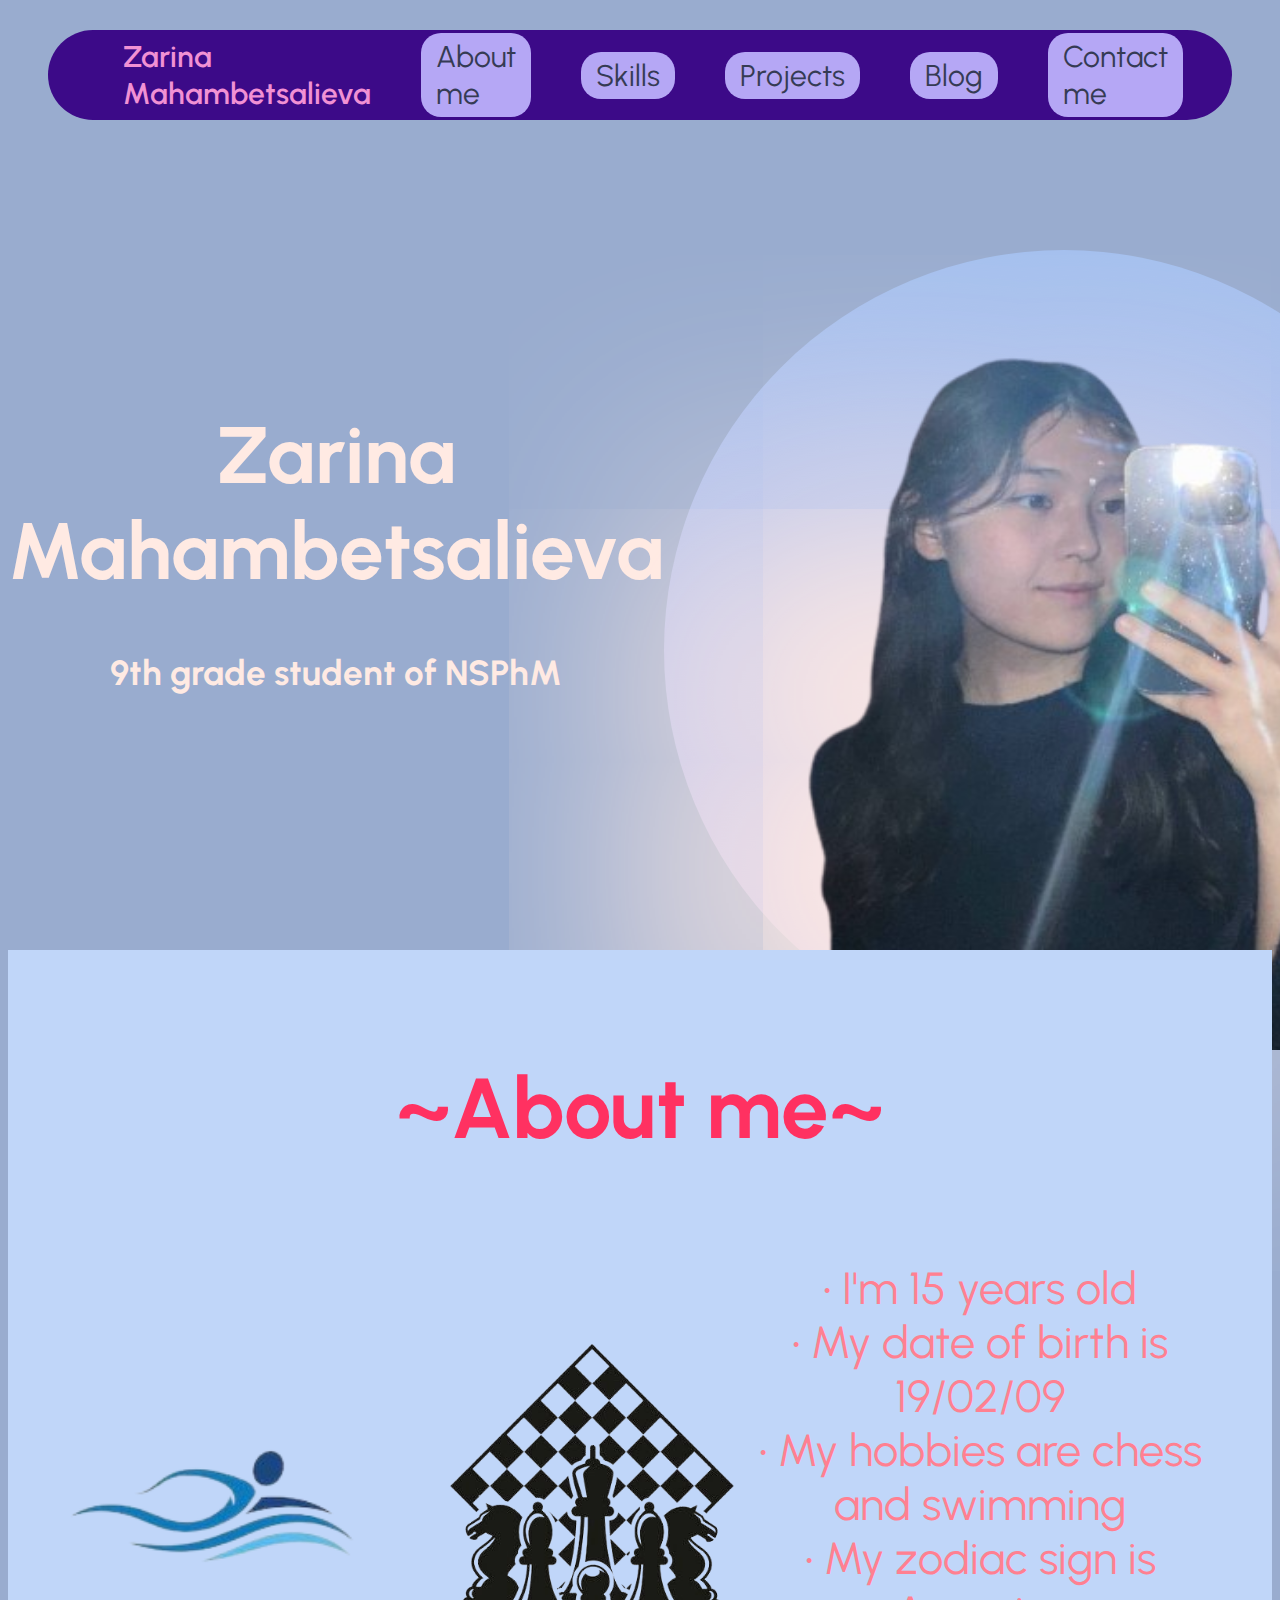
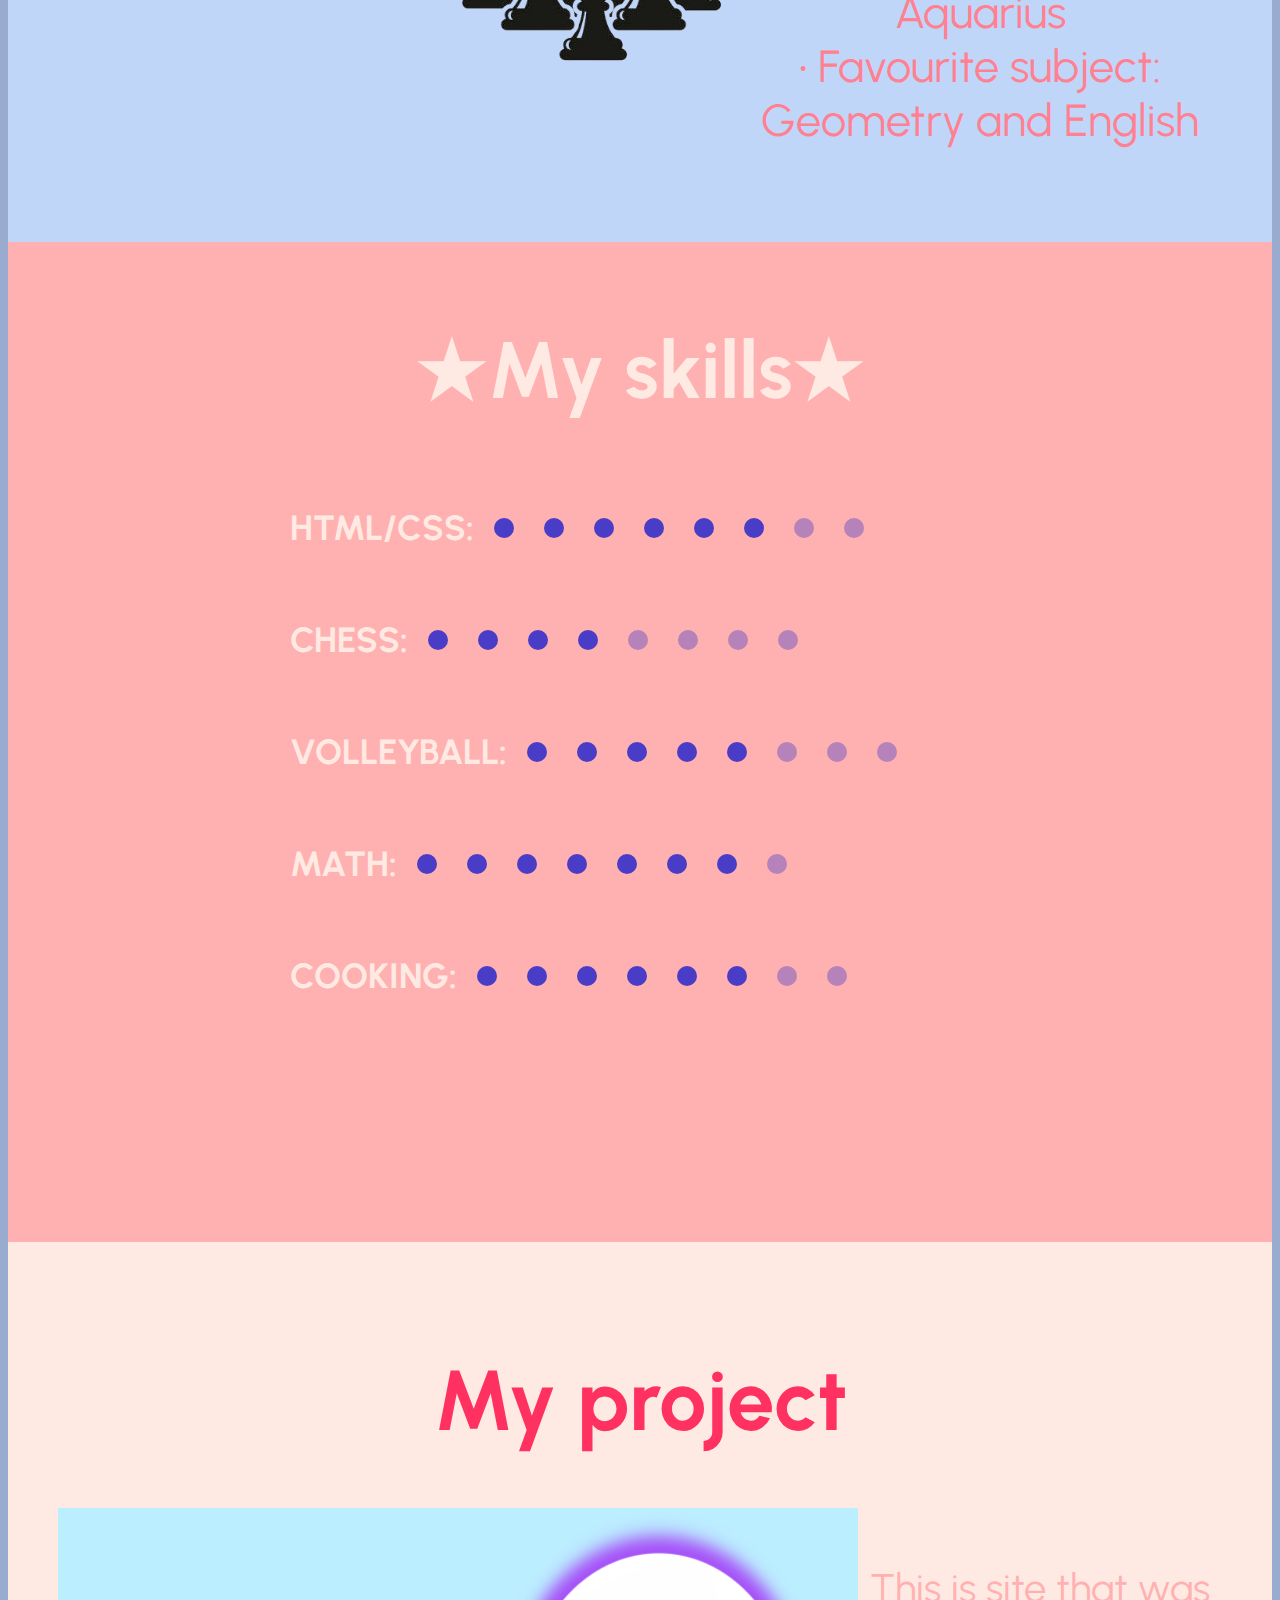
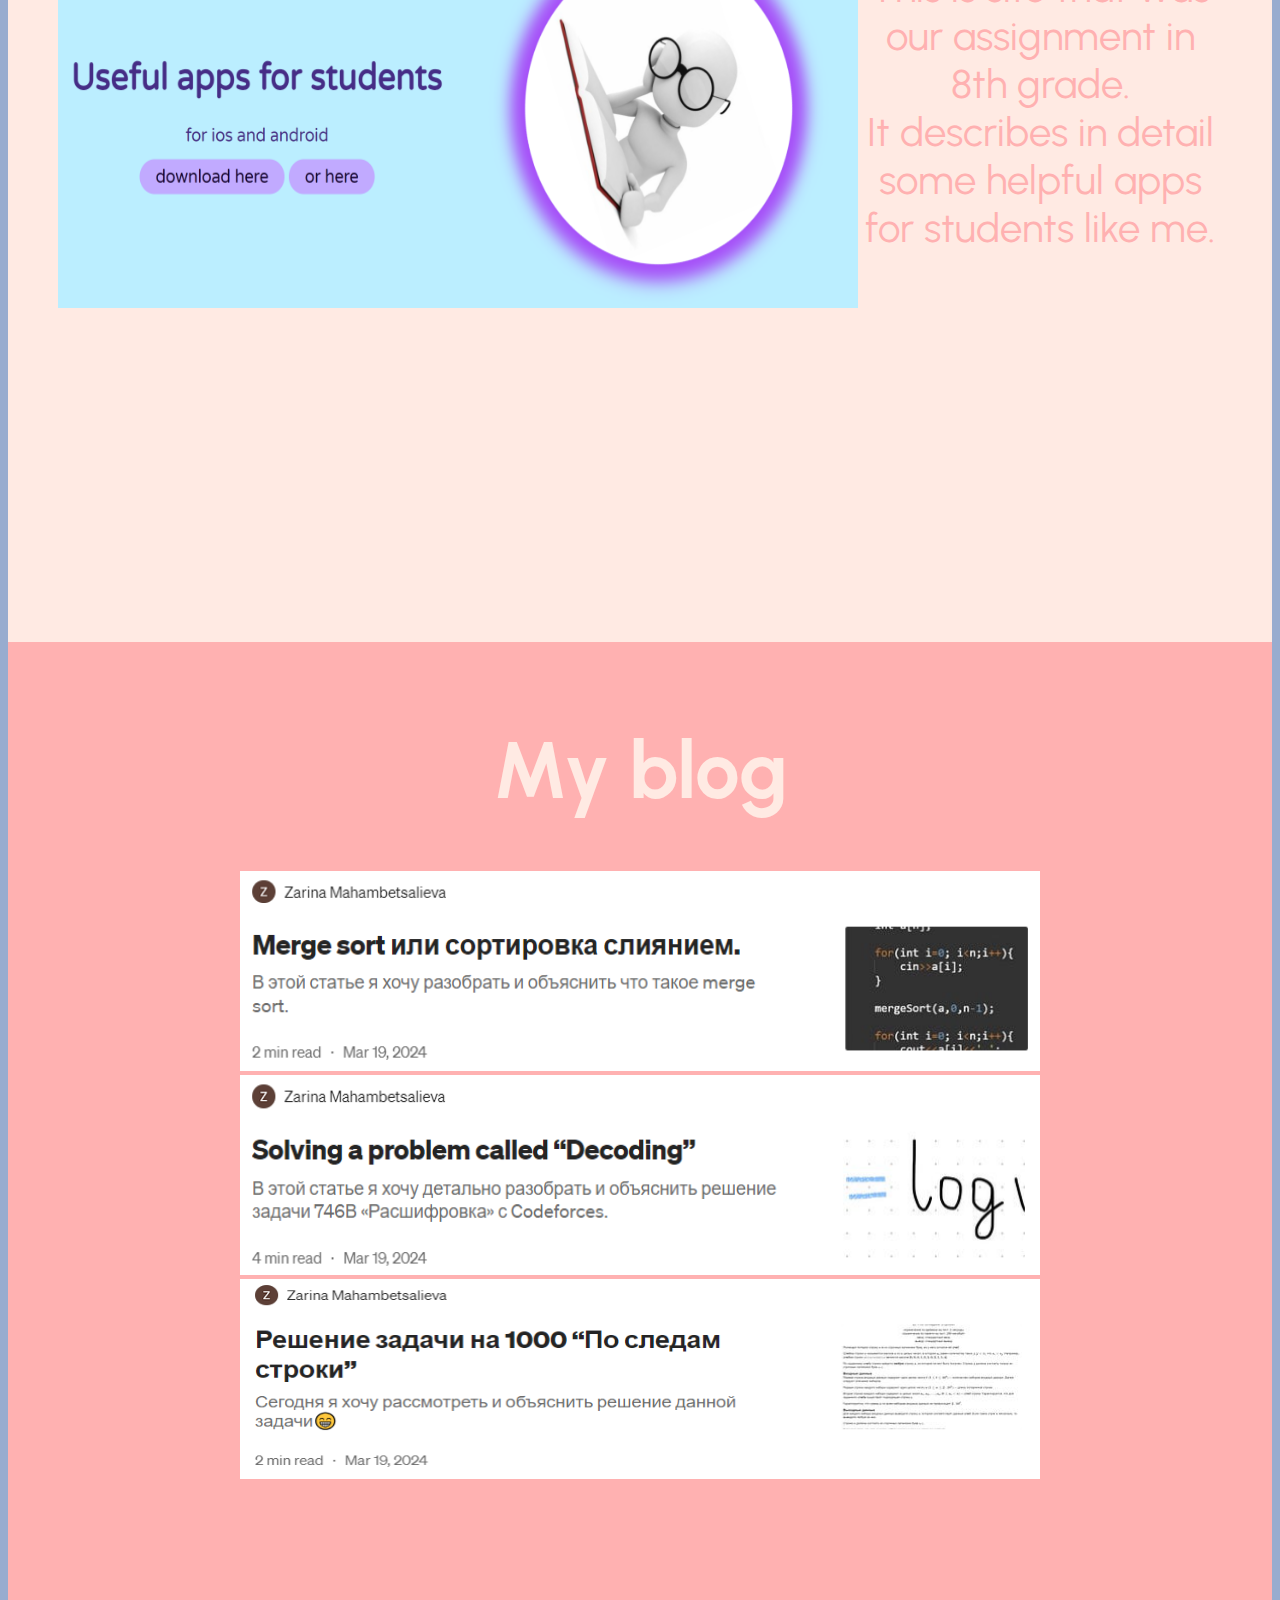
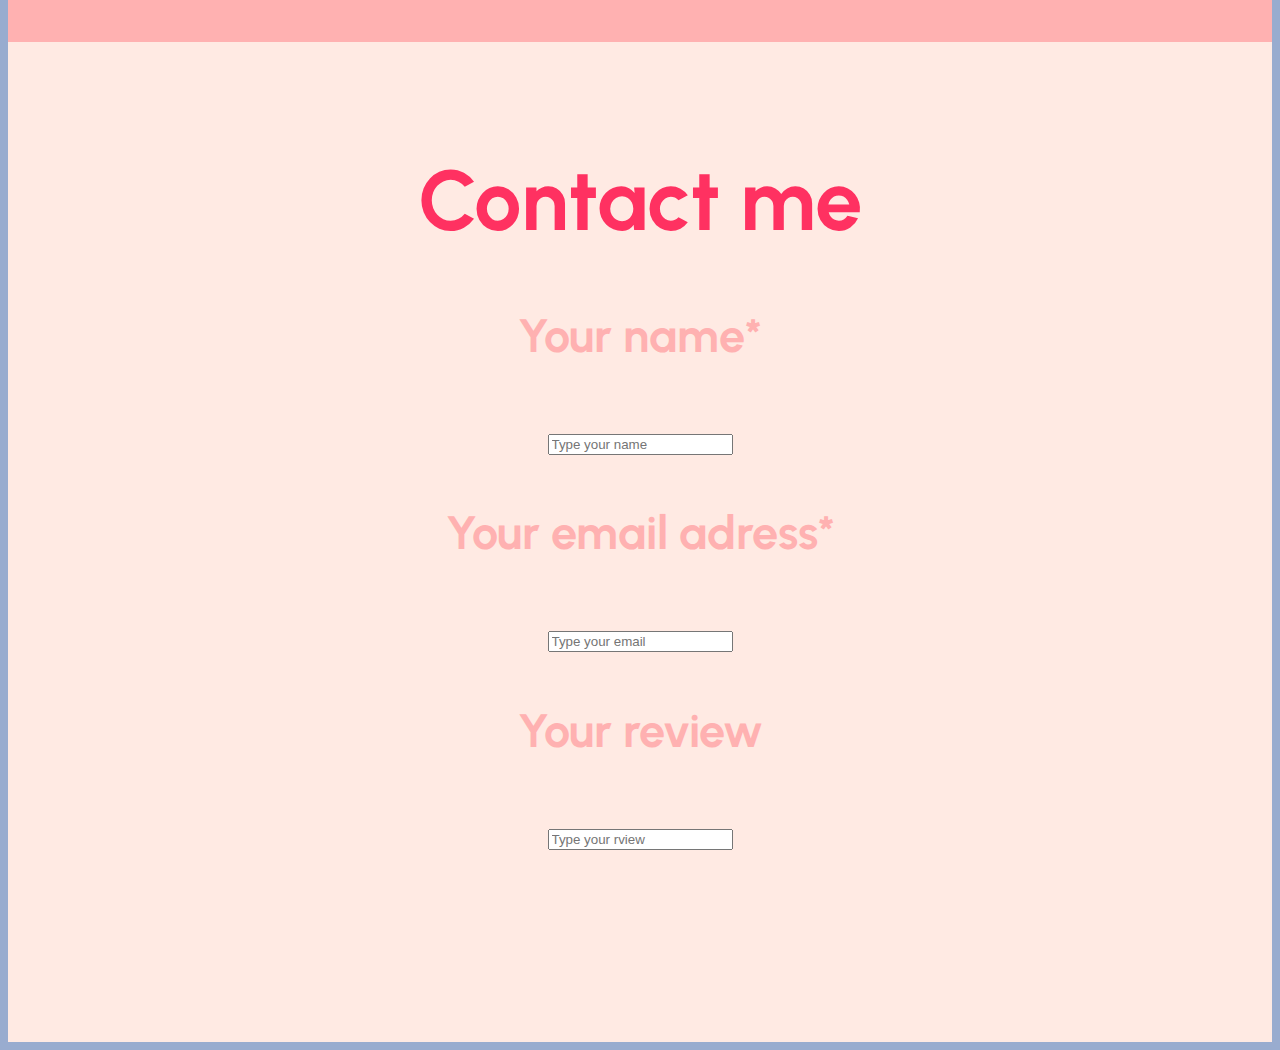
<file: index.html>
<!DOCTYPE html>
<html>
	<head>
		<link rel="preconnect" href="https://fonts.googleapis.com">
		<link rel="preconnect" href="https://fonts.gstatic.com" crossorigin>
		<link href="https://fonts.googleapis.com/css2?family=Urbanist:ital,wght@0,100..900;1,100..900&display=swap" rel="stylesheet">
	<link rel="stylesheet" type="text/css" href="index.css">
	<title> zarinka </title>
	
</head>

<body>
	<div class="menushka"></div>
	<nav class="menu">
	<a href="#" class="logo">Zarina Mahambetsalieva</a>
	<a class="btn" href="#aboutme">About me</a>
	<a class="btn" href="#skills">Skills</a>
	<a class="btn" href="#projects">Projects</a>
	<a class="btn " href="#blog">Blog</a>
	<a class="btn" href="#contact">Contact me</a>
	</nav>

	<section id="hero">
		<div class="toma">
			<div> 
				<h1 class="white">  Zarina Mahambetsalieva</h1>  
				<h2> 9th grade student of NSPhM  </h2>
			</div>
		</div>
		<div class="menfoto">   
			<img class="men" src="men.png"  >
		</div>
	</section>

	<section id="aboutme">
		<h1 class="pink"> ~About me~ </h1>
		<div class="flex"> 
			<div class="toma">
				<img class="hobby" src="swim.png">
				<img class="hobby1" src="chess.png">
			</div>
			<div class="toma"> 
				<p class="promenyatext"> • I'm 15 years old  <br> • My date of birth is 19/02/09 <br>
					• My hobbies are chess and swimming <br>
					• My zodiac sign is Aquarius <br>
					• Favourite subject: Geometry and English
					 </p>
			</div>
		</div>

	</section>

		
	<section id="skills">
		<h1 class="white"> ★My skills★</h1>
		
		</div>

		
		<div class="nodiv">
			<div class="divvv">
				<h3>HTML/CSS:       </h3>
				<div class="ball2"></div>
				<div class="ball2"></div>
				<div class="ball2"></div>
				<div class="ball2"></div>
				<div class="ball2"></div>
				<div class="ball2"></div>
				<div class="ball3"></div>
				<div class="ball3"></div>
			</div>
			<div class="divvv">
				<h3>CHESS:          </h3>
				<div class="ball2"></div>
				<div class="ball2"></div>
				<div class="ball2"></div>
				<div class="ball2"></div>
				<div class="ball3"></div>
				<div class="ball3"></div>
				<div class="ball3"></div>
				<div class="ball3"></div>
			</div>
			<div class="divvv">
				<h3>VOLLEYBALL:</h3>
				<div class="ball2"></div>
				<div class="ball2"></div>
				<div class="ball2"></div>
				<div class="ball2"></div>
				<div class="ball2"></div>
				<div class="ball3"></div>
				<div class="ball3"></div>
				<div class="ball3"></div>
			</div>
			<div class="divvv">
				<h3>MATH:</h3>
				<div class="ball2"></div>
				<div class="ball2"></div>
				<div class="ball2"></div>
				<div class="ball2"></div>
				<div class="ball2"></div>
				<div class="ball2"></div>
				<div class="ball2"></div>
				<div class="ball3"></div>
			</div>
			<div class="divvv">
				<h3>COOKING:</h3>
				<div class="ball2"></div>
				<div class="ball2"></div>
				<div class="ball2"></div>
				<div class="ball2"></div>
				<div class="ball2"></div>
				<div class="ball2"></div>
				<div class="ball3"></div>
				<div class="ball3"></div>
			</div>
		</div>

	</section>

	<section id="projects">
		<h1 class="pink"> My project </h1>
		<div class="flex"> 
			<div class="toma"><img class="project" src="project.png"></div>
			<div class="toma"> 
				<p class="pink2"> This is site that was our assignment in 8th grade.
					<br> It describes in detail some helpful apps for students like me.</p>

			</div>    
		</div>
		
	</section>

	<section id="blog">
		<h1 class="white"> My blog </h1>
		<div class="articles"> 
			<img class="articles" src="1.png"> 
			
		
			<img class="articles" src="2.png"> 
		
	
			<img class="articles" src="3.png"> 
			
		</div>
		
		
	</section>  


	<section id="contact">
		<div class="textcenter ">
			<h1 class="pink">Contact me</h1>
		</div>
		<div class="center m50">
			<div class="w50 pink2">
				<h3 class="">Your name*</h3>
				<div class="center">
					<input type="" placeholder="Type your name" name="">
				</div>
				<h3>Your email adress*</h3>
				<div class="center">
					<input type="" placeholder="Type your email" name="">
				</div>
				<h3>Your review</h3>
				<div class="center">
					<input type="" placeholder="Type your rview" name="">
				</div>
			</div>
		</div>  
	</section>

</body></html>
</file>
<file: index.css>
body {
    background-color: #99ACCf;
	font-family: 'Urbanist', sans-serif;
}

.menu{
    padding: 0 50px;
    display: flex;
    height: 90px;
    align-items: center;
    margin: 30px 40px;
    background-color: #3c0a88; 
    border-radius: 50px;
}
.h4{
	font-size: 100px;
}

.logo{
    text-decoration: none;
    font-size: 30px;
    font-weight: 600;
    color:#f191d4;
    margin: 0 25px; 
   }
.btn{
    background-color: #b5a7f5;
    padding: 5px 15px;
    border-radius: 20px;
    text-decoration: none;
    font-size: 30px;
    color: rgb(53, 59, 84);
    margin: 0 25px;
   }
.right{
    position: absolute;
    right: 80px;
   }
.skillname{
	font-size: 25px;
	width: 10%;
}
section{
    min-height: calc(100vh - 100px - 50px);
}
#hero{
    display: flex;
}
.white{
    color: #FFEAE3;
    font-size: 80px;
    text-align: center;
	margin-top: 30px;
}
h2{
    color: #FFEAE3;
    font-size: 35px;
}
#hero{
    display: flex;
   }
.toma{
    width: 100%;
    display: flex;
    text-align: center;
    align-items: center;
    justify-content: center; 
   }
.damira2{
    width: 50%;
    display: flex;
    align-items: end;
    justify-content: center; 
   }

.menushka{
    z-index: 1;
    position: absolute;
    width: 1px;
    height: 1px;
    top: 800px;
    left: 75%;
    box-shadow: 0px 0px 300px 300px #FFEAE3 ;
}
img{
    z-index: 2;
    width: 800px;
}

#aboutme{
    padding: 50px;
    color:#b19ef0;
    background-color: #c0d6f9;
    position: relative;
    z-index: 3;
}
.pink{
    color: #ff3161;
    font-size: 85px;
    text-align: center;
}
.hobby{
    text-align: center;
	align-items: baseline;
	margin-right: 80px;
    width: 300px;
}
.hobby1{
    text-align: center;
    width: 300px;
}
.promenyatext{
	color: #ff8091;
    font-size: 45px;
    text-align: center;
}
.pink2{
    color: #FFB1B1;
    font-size: 40px;
    text-align: center;
}
.coral{
    width: 50%;
    display: flex;
    text-align: center;
    align-items: center;
    justify-content: center;
}
.flex{
    display: flex;
}

#skills{
    padding: 50px;
    color:#FFEAE3;
    background-color: #FFB1B1;
    position: relative;
    z-index: 3;
    height: 100vh;
}
.stars{
    color: #7d8581;
}
.skills{
    margin-bottom: 30px;
    height: 250px;
}
.navyk{
    text-align: center;
    align-items: center;
    font-size: 30px;
    text-align: center;
}
.white2{
    font-size: 30px;
    text-align: center;
}

#projects {
    padding: 50px;
    color:#FFB1B1;
    background-color: #FFEAE3;
    position: relative;
    z-index: 3;
    height: 100vh;
}
.project{
    width: 800px;
	height: 400px;
}
.articles{
	height: 200px;
	text-align: center;
	
}


#blog {
    padding: 50px;
    color:#FFEAE3;
    background-color: #FFB1B1;
    position: relative;
    z-index: 3;
    height: 100vh;
}
#contact {
    padding: 50px;
    color:#FFB1B1;
    background-color: #FFEAE3;
    position: relative;
    z-index: 3;
    height: 100vh;
}
.card{
    width: 500px;
    background-color: #C5FF95;
    padding: 50px ;
    border-radius: 30px;
}
.w100{
    width: 100%;
}
.cardbtn{
    text-decoration: none;
    width: 500px;
    display: block;
    margin: 0 150px;
}
.dflex{
    display: flex;
}
.w80{
    width: 80%;
}
.chiutnizhe{
    margin-top: 450px;
}
.nodiv {

    margin-left: auto;
    margin-right: auto;
    width: 700px;
	
}
.divvv {
	font-size: 30px;
	align-items: center;
    display: flex;
	vertical-align: top;
    margin-left: auto;
}

div {
    display: block;
    unicode-bidi: isolate;
}

.ball2 {
    width: 20px;
    height: 20px;
    border-radius: 78px;
    margin: 20px;
    margin-right: 10px;
    background-color: rgb(73, 61, 199);
}
.ball3 {
    width: 20px;
    height: 20px;
    margin: 20px;
    margin-right: 10px;
    opacity: 40%;
    border-radius: 78px;
    background-color: rgb(73, 61, 199);
}
.w272 {
	background-image: linear-gradient(120deg, #e0c3fc 0%, #8ec5fc 100%);
}
.fon{
		
		height: 700px;
		opacity: 90%;
		border-radius: 50%;
}
.menfoto {
	    top: 100px;
	background-image: url("fon.png");
		border-radius: 50%;
		width: 800px;
		height: 800px;
		position: relative;
}
.men {
	
position: relative;
left: 130px;
bottom: 200px;
height: 1000px;
}
</file>
